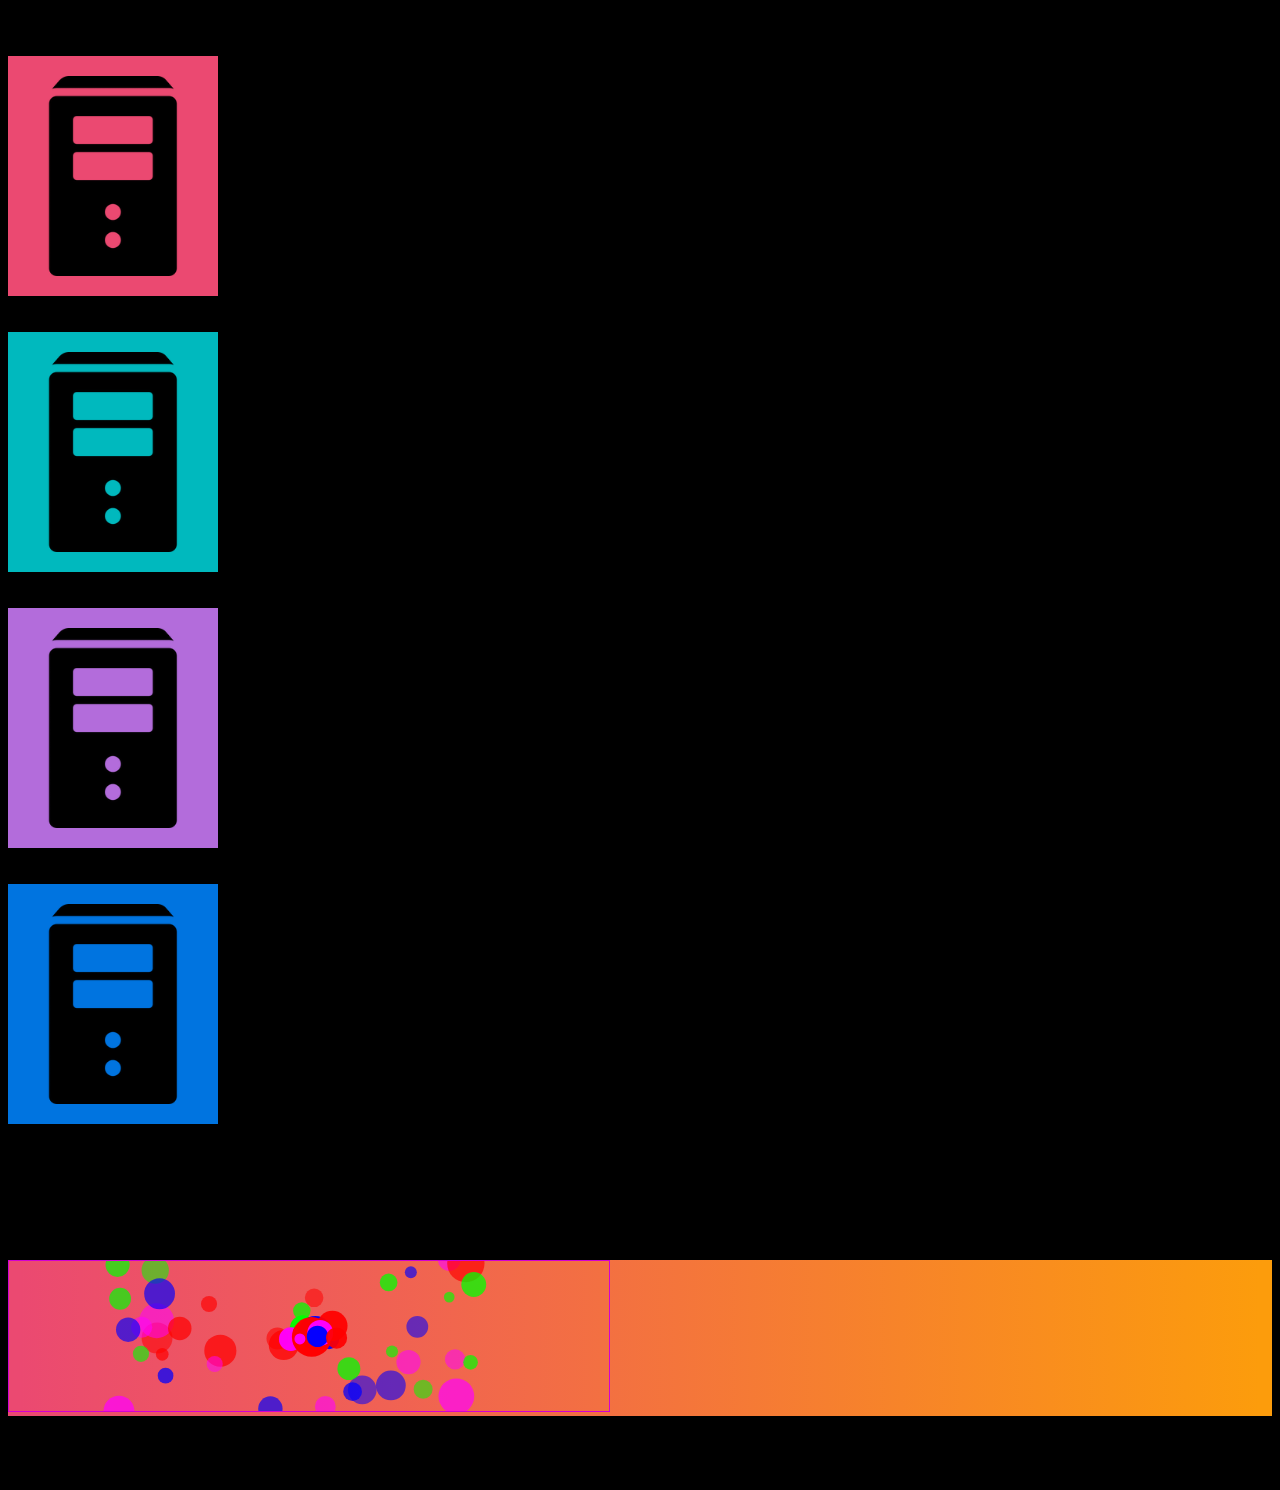
<file: index.html>
<!DOCTYPE HTML>
<html>
   <head>
    <!-- Required meta tags -->
    <meta charset="utf-8">
    <meta name="viewport" content="width=device-width, initial-scale=1, shrink-to-fit=no">
    <link rel="stylesheet" href="https://maxcdn.bootstrapcdn.com/bootstrap/4.0.0-beta/css/bootstrap.min.css" integrity="sha384-/Y6pD6FV/Vv2HJnA6t+vslU6fwYXjCFtcEpHbNJ0lyAFsXTsjBbfaDjzALeQsN6M" crossorigin="anonymous">
        <!-- Custom styles for this template -->
    <link href="visualiser.css" rel="stylesheet">
  </head>

 
   <body>
      <div class="container">
        <div class="row">
          <div class="col-md-2">
              <canvas class="node-visualiser" id="node1">
                Your browser does not support the HTML5 canvas tag.</canvas>
          </div>
          <div class="col-md-2">
              <canvas class="node-visualiser" id="node2">
              Your browser does not support the HTML5 canvas tag.</canvas>
          </div>
          <div class="col-md-2">
            <canvas class="node-visualiser" id="node3">
             Your browser does not support the HTML5 canvas tag.</canvas>
          </div>
          <div class="col-md-2">
              <canvas class="node-visualiser" id="node4">
              Your browser does not support the HTML5 canvas tag.</canvas>
          </div>
          <div class="col-md-2">node5
          </div>
          <div class="col-md-2">node6
          </div>
        </div>

        <div class="orange-gradient row">
            <canvas id="activity" width=600px style="border:1px solid #d300d3;"></canvas>
        </div>
      </div>



    <br>

<script>
var node4 = document.getElementById("node4");
node4.addEventListener('click', function(){
    node4.style.backgroundColor = "#FF0000";
});
</script>


<script src="./js/websockets.js"></script>
<script src="./js/particles.js"></script>   

        <!-- jQuery first, then Popper.js, then Bootstrap JS -->
    <script src="https://code.jquery.com/jquery-3.2.1.slim.min.js" integrity="sha384-KJ3o2DKtIkvYIK3UENzmM7KCkRr/rE9/Qpg6aAZGJwFDMVNA/GpGFF93hXpG5KkN" crossorigin="anonymous"></script>
    <script src="https://cdnjs.cloudflare.com/ajax/libs/popper.js/1.11.0/umd/popper.min.js" integrity="sha384-b/U6ypiBEHpOf/4+1nzFpr53nxSS+GLCkfwBdFNTxtclqqenISfwAzpKaMNFNmj4" crossorigin="anonymous"></script>
    <script src="https://maxcdn.bootstrapcdn.com/bootstrap/4.0.0-beta/js/bootstrap.min.js" integrity="sha384-h0AbiXch4ZDo7tp9hKZ4TsHbi047NrKGLO3SEJAg45jXxnGIfYzk4Si90RDIqNm1" crossorigin="anonymous"></script>




   </body>
</html>
</file>
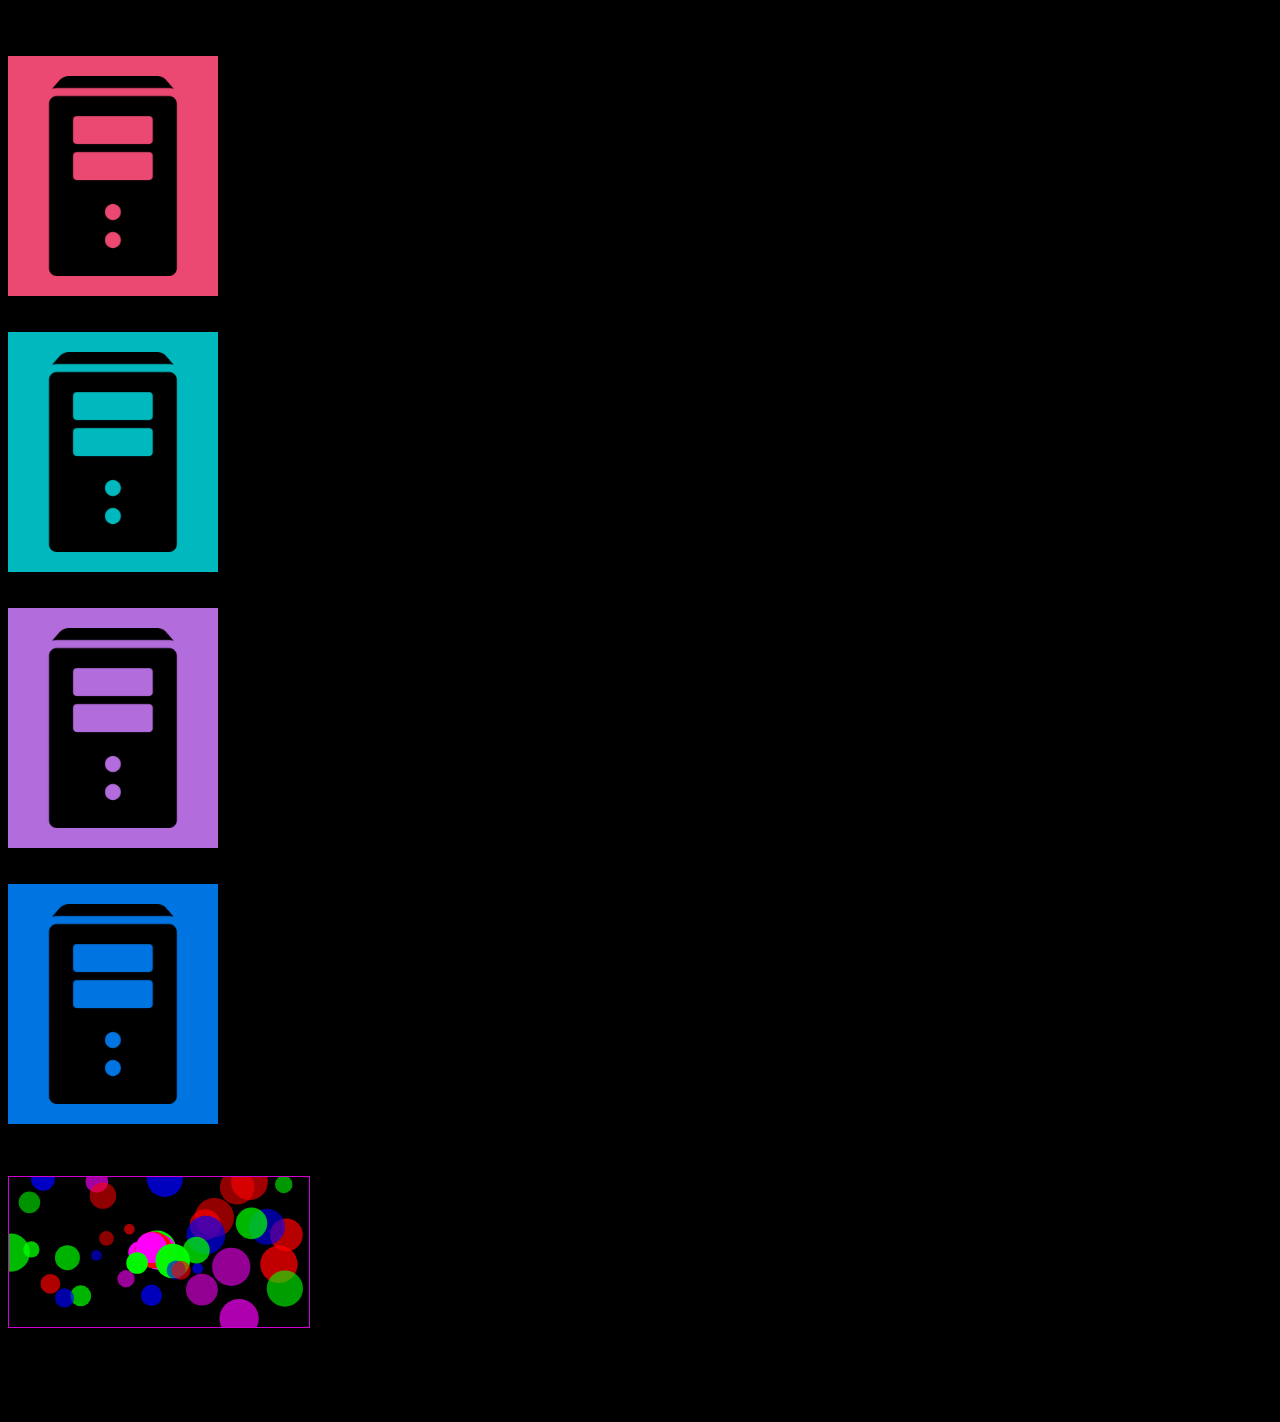
<file: www/index.html>
<!DOCTYPE HTML>
<html>
   <head>
    <!-- Required meta tags -->
    <meta charset="utf-8">
    <meta name="viewport" content="width=device-width, initial-scale=1, shrink-to-fit=no">
    <link rel="stylesheet" href="https://maxcdn.bootstrapcdn.com/bootstrap/4.0.0-beta/css/bootstrap.min.css" integrity="sha384-/Y6pD6FV/Vv2HJnA6t+vslU6fwYXjCFtcEpHbNJ0lyAFsXTsjBbfaDjzALeQsN6M" crossorigin="anonymous">
        <!-- Custom styles for this template -->
    <link href="visualiser.css" rel="stylesheet">
  </head>

 
   <body>
      <div class="container">
        <div class="row">
          <div class="col-md-3">
              <canvas class="node-visualiser" id="node1">
                Your browser does not support the HTML5 canvas tag.</canvas>
          </div>
          <div class="col-md-3">
              <canvas class="node-visualiser" id="node2">
              Your browser does not support the HTML5 canvas tag.</canvas>
          </div>
          <div class="col-md-3">
            <canvas class="node-visualiser" id="node3">
             Your browser does not support the HTML5 canvas tag.</canvas>
          </div>
          <div class="col-md-3">
              <canvas class="node-visualiser" id="node4">
              Your browser does not support the HTML5 canvas tag.</canvas>
          </div>
        </div>

        <div class="row">
          <div class="col-12">
            <canvas id="activity" style="border:1px solid #d300d3;"></canvas>
          </div>
        </div>
      </div>



    <br>

<script>
var node4 = document.getElementById("node4");
node4.addEventListener('click', function(){
    node4.style.backgroundColor = "#FF0000";
});
</script>


<script src="/js/websockets.js"></script>
<script src="/js/particles.js"></script>   

        <!-- jQuery first, then Popper.js, then Bootstrap JS -->
    <script src="https://code.jquery.com/jquery-3.2.1.slim.min.js" integrity="sha384-KJ3o2DKtIkvYIK3UENzmM7KCkRr/rE9/Qpg6aAZGJwFDMVNA/GpGFF93hXpG5KkN" crossorigin="anonymous"></script>
    <script src="https://cdnjs.cloudflare.com/ajax/libs/popper.js/1.11.0/umd/popper.min.js" integrity="sha384-b/U6ypiBEHpOf/4+1nzFpr53nxSS+GLCkfwBdFNTxtclqqenISfwAzpKaMNFNmj4" crossorigin="anonymous"></script>
    <script src="https://maxcdn.bootstrapcdn.com/bootstrap/4.0.0-beta/js/bootstrap.min.js" integrity="sha384-h0AbiXch4ZDo7tp9hKZ4TsHbi047NrKGLO3SEJAg45jXxnGIfYzk4Si90RDIqNm1" crossorigin="anonymous"></script>




   </body>
</html>
</file>
<file: visualiser.css>
@import url('https://fonts.googleapis.com/css?family=Montserrat');
body {
  padding-top: 2rem;
  padding-bottom: 2rem;
  background-color: rgba(0,0,0,1);
 
}


h3 {
  margin-top: 1rem;
  margin-bottom: 1rem;
  font-family: "Montserrat";
  font-style: normal;
  font-weight: 600;

}

li{
  font-size: 2rem;
}
li>img{
  height:64px;
  padding-right: 100px
}

.row {
  margin-bottom: 1rem;
}
.row .row {
  margin-top: 1rem;
  margin-bottom: 0;
}
[class*="col-"] {
  padding-top: 1rem;
  padding-bottom: 1rem;
}

.left{
    background-color: rgba(0,185,190,1);
}
.right{
    background-color: rgba(235,73,113,1);
}

hr {
  margin-top: 2rem;
  margin-bottom: 2rem;
}

.flip {
    height: 100%;
    width: 100%;
    color:#FFF;
    margin: 0 auto;
    /*background-color: rgba(255,255,190,1);*/
}

.flip img {
    width: 100%;
    height: auto;
}
.flip .back {
    background: #2184cd;
    color: #fff;
    text-align: center;
}

.node-visualiser {
  width: 170px;
  height: 200px;
  background-image: url("img/server_icon.png");
  background-size: contain;
  background-repeat: no-repeat;
  background-position: center;  
  background-origin: content-box;
  padding: 20px;
}

#node1{
  background-color: rgba(235,73,113,1);
}
#node2{
  background-color: rgba(0,185,190,1);
}

#node3{
  background-color: #b36cdb;
}
#node4{
  background-color: #0074e0
;
}

.orange-gradient {
  background: rgb(235,73,113);
  background: -moz-linear-gradient(left, rgba(235,73,113,1) 1%, rgba(252,156,12,1) 99%);
  background: -webkit-linear-gradient(left, rgba(235,73,113,1) 1%,rgba(252,156,12,1) 99%);
  background: linear-gradient(to right, rgba(235,73,113,1) 1%,rgba(252,156,12,1) 99%);
  filter: progid:DXImageTransform.Microsoft.gradient( startColorstr='#eb4971', endColorstr='#fc9c0c',GradientType=1 );
}
</file>
<file: www/visualiser.css>
@import url('https://fonts.googleapis.com/css?family=Montserrat');
body {
  padding-top: 2rem;
  padding-bottom: 2rem;
  background-color: rgba(0,0,0,1);
 
}


h3 {
  margin-top: 1rem;
  margin-bottom: 1rem;
  font-family: "Montserrat";
  font-style: normal;
  font-weight: 600;

}

li{
  font-size: 2rem;
}
li>img{
  height:64px;
  padding-right: 100px
}

.row {
  margin-bottom: 1rem;
}
.row .row {
  margin-top: 1rem;
  margin-bottom: 0;
}
[class*="col-"] {
  padding-top: 1rem;
  padding-bottom: 1rem;
}

.left{
    background-color: rgba(0,185,190,1);
}
.right h3{
    margin-bottom: 50px;
    /*background-color: rgba(235,73,113,1);*/
}

hr {
  margin-top: 2rem;
  margin-bottom: 2rem;
}

.order-card {
    height: 600px;
    width: 100%;
    color:#FFF;
    margin: 0 auto;
    /*background-color: rgba(255,255,190,1);*/
    -webkit-transform-style: preserve-3d;   
}

.order-card h3{
  font-size: 400%;
  margin-bottom: 50px;
}

.node-visualiser {
  width: 170px;
  height: 200px;
  background-image: url("img/server_icon.png");
  background-size: contain;
  background-repeat: no-repeat;
  background-position: center;  
  background-origin: content-box;
  padding: 20px;
}

#node1{
  background-color: rgba(235,73,113,1);
}
#node2{
  background-color: rgba(0,185,190,1);
}

#node3{
  background-color: rgba(179,108,219,1);
}
#node4{
  background-color: rgba(0,116,224,1);
;
}

.shop-item{
height: 150px;
 background-repeat: no-repeat;
  background-size: contain;
    background-position: center;  
/*  background-origin: content-box;
*/}
.orange-gradient {
  background: rgb(235,73,113);
  background: -moz-linear-gradient(left, rgba(235,73,113,1) 1%, rgba(252,156,12,1) 99%);
  background: -webkit-linear-gradient(left, rgba(235,73,113,1) 1%,rgba(252,156,12,1) 99%);
  background: linear-gradient(to right, rgba(235,73,113,1) 1%,rgba(252,156,12,1) 99%);
  filter: progid:DXImageTransform.Microsoft.gradient( startColorstr='#eb4971', endColorstr='#fc9c0c',GradientType=1 );
}
</file>
